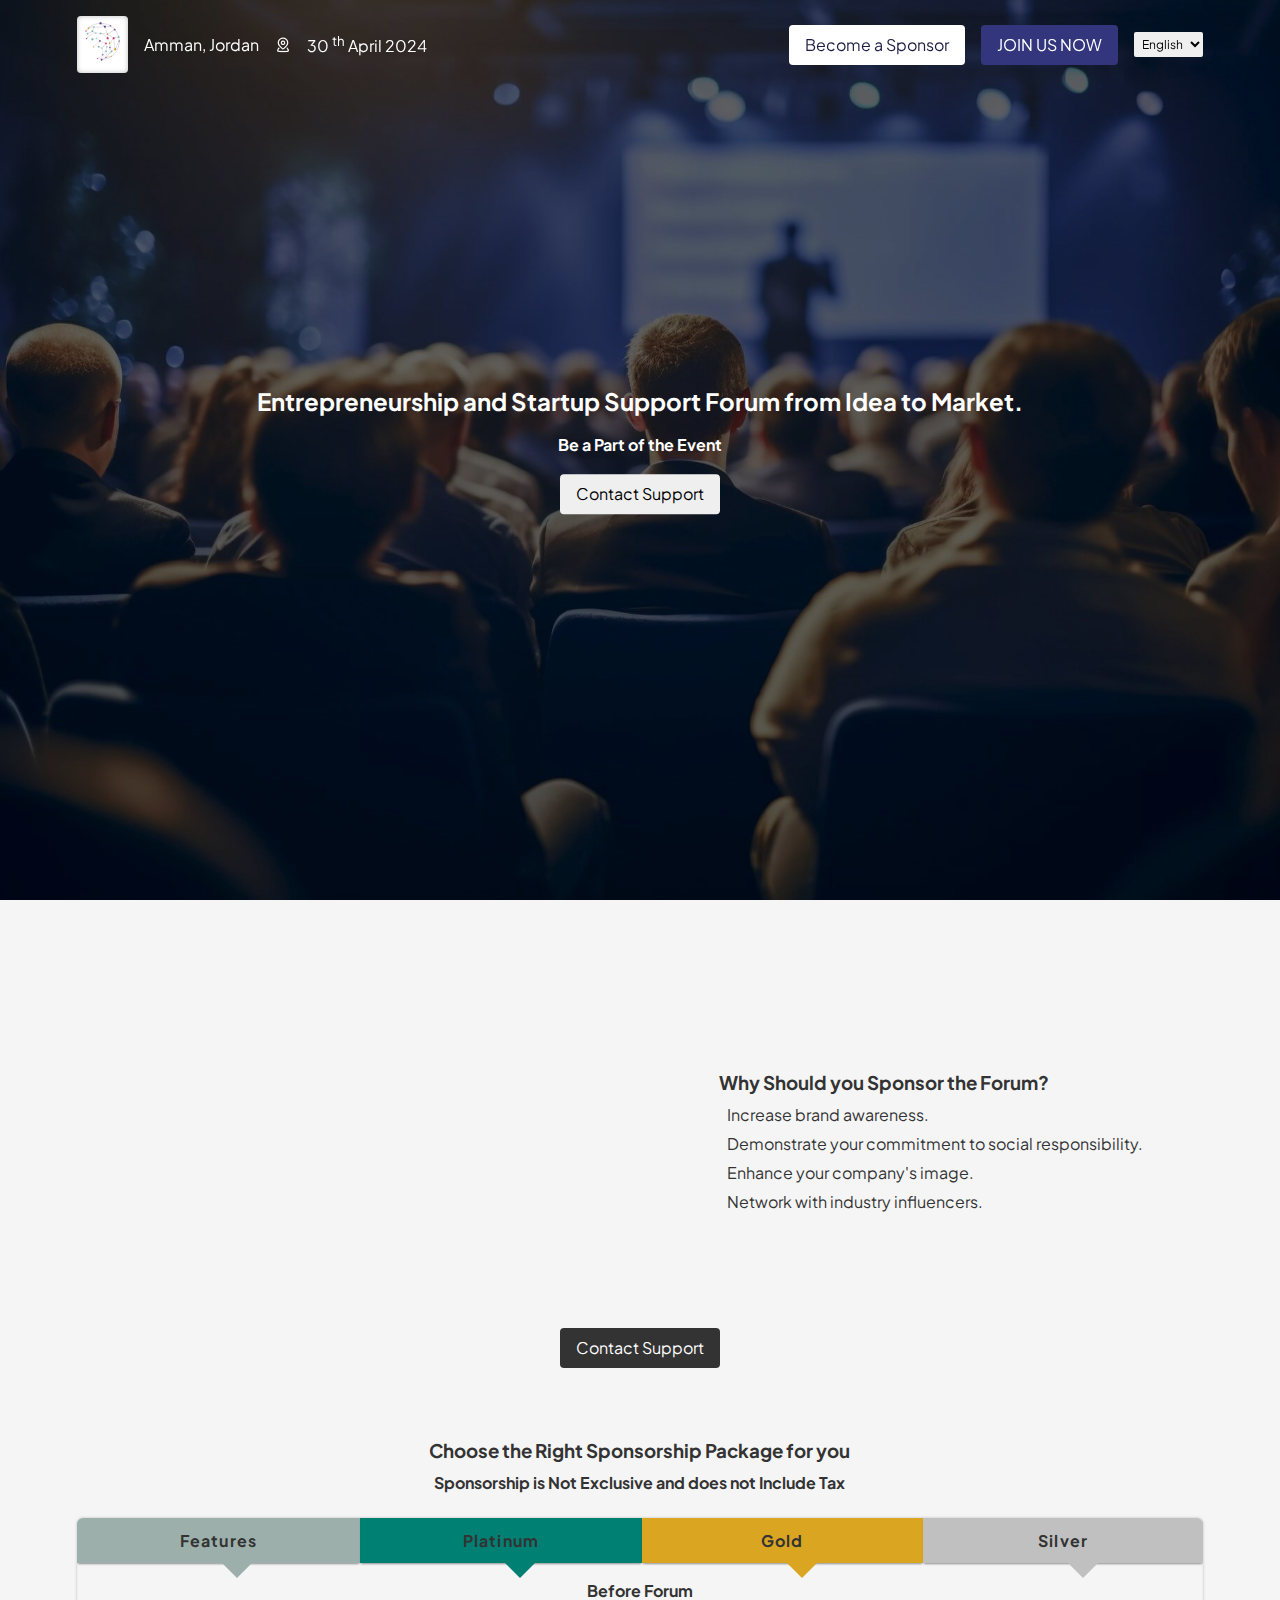
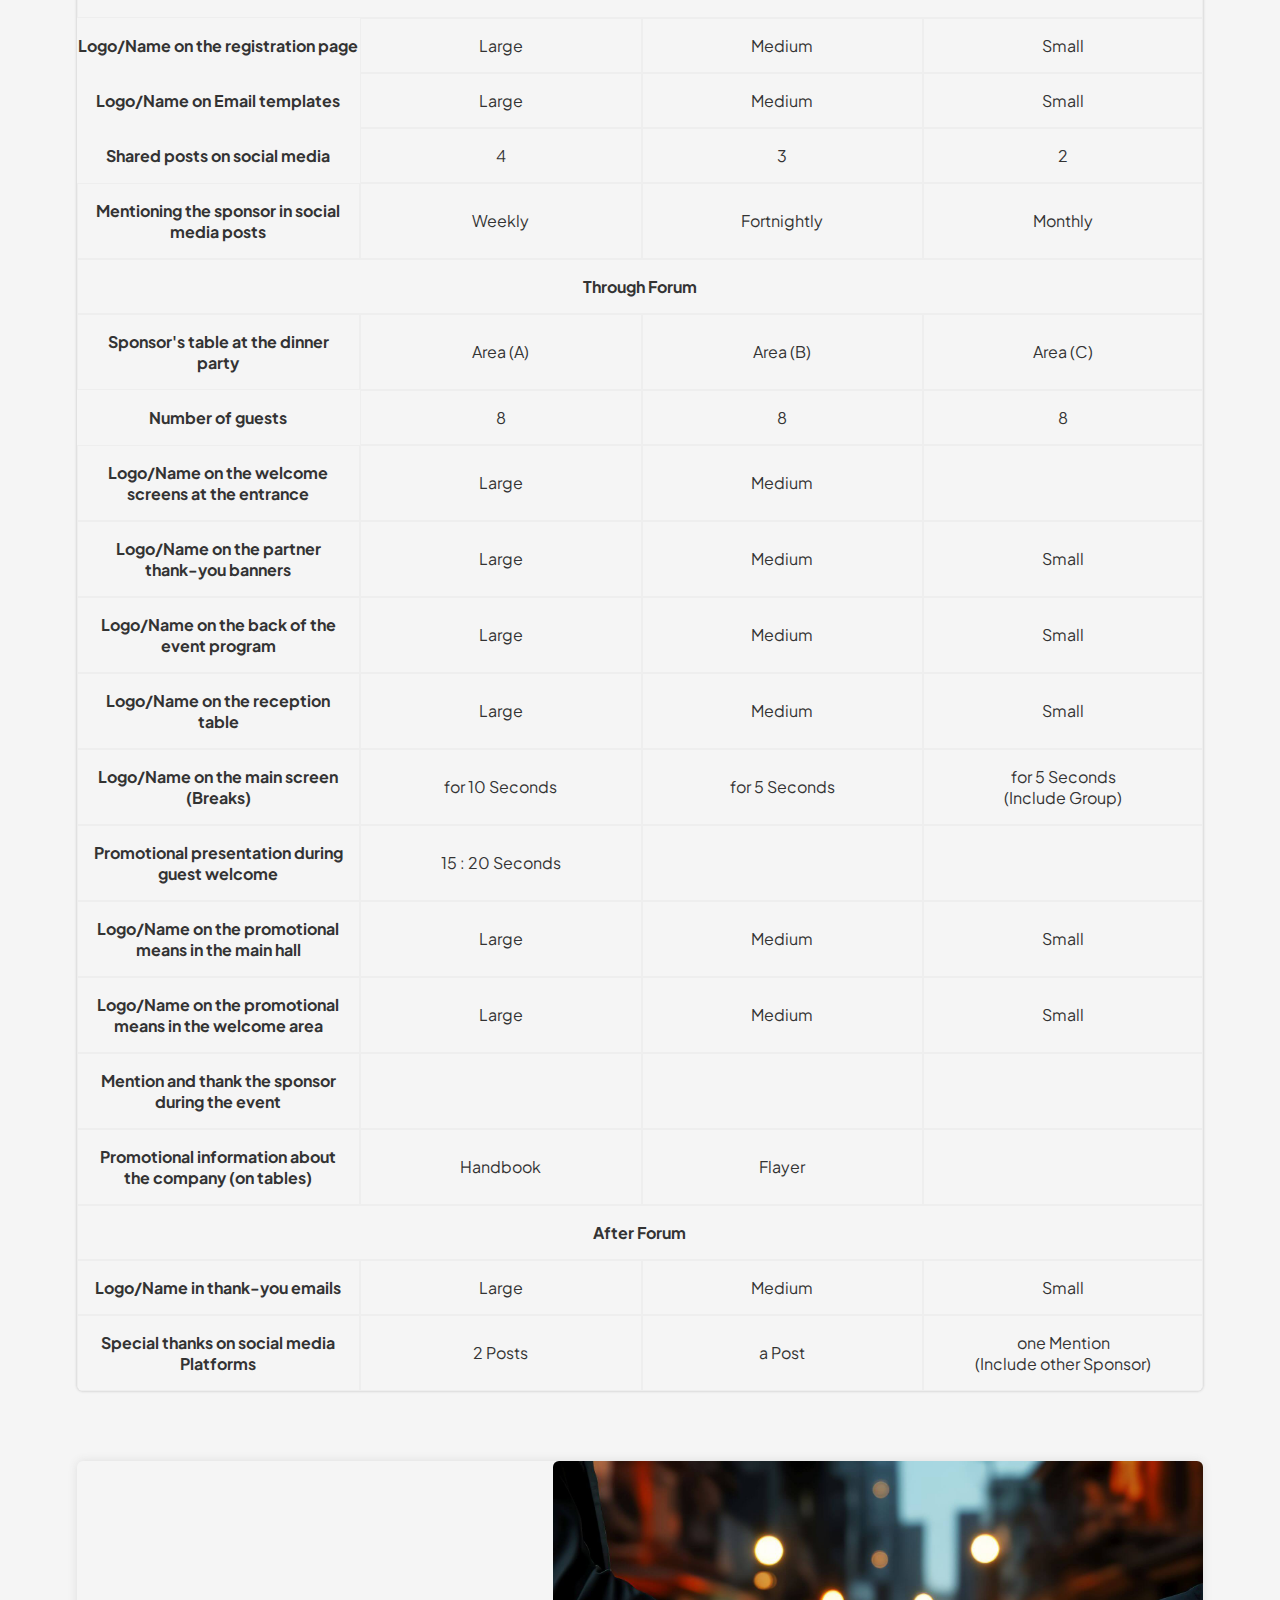
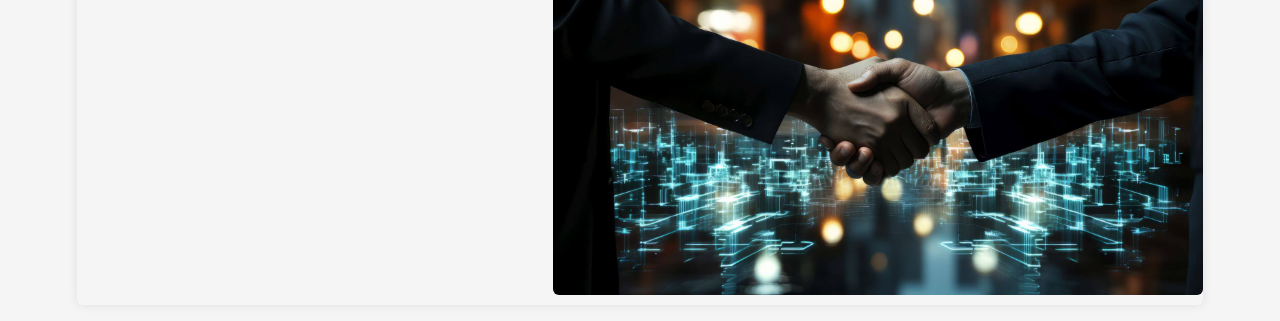
<file: sponsors.html>
<!DOCTYPE html>
<html lang="en">
  <head>
    <meta charset="UTF-8" />
    <meta name="viewport" content="width=device-width, initial-scale=1.0" />
    <meta
      name="description"
      content="Entrepreneurship & Startup Support Forum - From Idea to Market."
    />
    <title>Sponsors</title>

    <link rel="icon" href="imgs/logo-right.png" />

    <!-- Google Tag Manager -->
    <script>
      (function (w, d, s, l, i) {
        w[l] = w[l] || [];
        w[l].push({ "gtm.start": new Date().getTime(), event: "gtm.js" });
        var f = d.getElementsByTagName(s)[0],
          j = d.createElement(s),
          dl = l != "dataLayer" ? "&l=" + l : "";
        j.async = true;
        j.src = "https://www.googletagmanager.com/gtm.js?id=" + i + dl;
        f.parentNode.insertBefore(j, f);
      })(window, document, "script", "dataLayer", "GTM-M8VB9FVT");
    </script>
    <!-- End Google Tag Manager -->

    <!--  Google Fonts  -->
    <link rel="preconnect" href="https://fonts.googleapis.com" />
    <link rel="preconnect" href="https://fonts.gstatic.com" crossorigin />
    <link
      href="https://fonts.googleapis.com/css2?family=Cairo&family=Plus+Jakarta+Sans&display=swap"
      rel="stylesheet"
    />

    <!-- Fontawesome Library -->
    <link
      rel="stylesheet"
      href="https://cdnjs.cloudflare.com/ajax/libs/font-awesome/6.5.1/css/all.min.css"
      integrity="sha512-DTOQO9RWCH3ppGqcWaEA1BIZOC6xxalwEsw9c2QQeAIftl+Vegovlnee1c9QX4TctnWMn13TZye+giMm8e2LwA=="
      crossorigin="anonymous"
      referrerpolicy="no-referrer"
    />

    <!-- Components CSS File -->
    <link rel="stylesheet" href="css/components.css" />

    <!-- Main CSS File -->
    <link rel="stylesheet" href="css/sponsors.css" />

    <!-- Media Queries File -->
    <link rel="stylesheet" href="css/media-queries.css" />

    <!-- Utility JS File -->
    <script src="js/utils.js" defer></script>

    <!-- Main JS File -->
    <script src="js/sponsors.js" defer></script>
  </head>
  <body>
    <!-- Google Tag Manager (noscript) -->
    <noscript
      ><iframe
        src="https://www.googletagmanager.com/ns.html?id=GTM-M8VB9FVT"
        height="0"
        width="0"
        style="display: none; visibility: hidden"
      ></iframe
    ></noscript>
    <!-- End Google Tag Manager (noscript) -->
    <div class="scroller"></div>
    <h1 class="offscreen" data-translation="firstHeaderOffScreen">Sponsors</h1>
    <section class="inter-face">
      <h2 class="offscreen">Inter Face</h2>
      <header class="not-scrolled">
        <div class="container">
          <nav class="header__nav">
            <ul class="nav__list">
              <li>
                <a href="/">
                  <img
                    data-alt="Logo"
                    src="imgs/logo-right.png"
                    alt="Logo"
                    class="header-logo"
                    loading="lazy"
                    title="Logo"
                    width="58"
                    height="66"
                  />
                </a>
              </li>
              <li>
                <span data-translation="ammanJordan"> Amman, Jordan </span>
                <img
                  data-alt="Location"
                  alt="Location"
                  src="imgs/location-icon.png"
                  width="16"
                  height="17"
                />
              </li>
              <li>
                <span class="date" data-translation="date"
                  >30 <sup>th</sup> April 2024</span
                >
                <i class="fa-regular fa-calendar-days"></i>
              </li>
            </ul>
            <div class="nav__btns">
              <a href="#table" class="sponsor">
                <button
                  type="button"
                  class="btn-shape"
                  data-translation="beASponsor"
                >
                  Become a Sponsor
                </button>
              </a>

              <a href="#form" class="join-us">
                <button
                  type="submit"
                  class="btn-shape"
                  data-translation="joinUsNow"
                >
                  JOIN US NOW
                </button>
              </a>
              <select
                name="lang-selector"
                id="lang-selector"
                class="lang-selector"
                title="Select Language"
              >
                <option value="en" selected>English</option>
                <option value="ar">العربية</option>
              </select>
            </div>
          </nav>
        </div>
      </header>
      <section class="first-section">
        <h2 data-translation="mainHeader">
          Entrepreneurship and Startup Support Forum from Idea to Market.
        </h2>
        <p class="fw-b" data-translation="headerText">Be a Part of the Event</p>
        <a href="#form" class="support-contact">
          <button
            type="submit"
            class="btn-shape"
            data-translation="ContactSupport"
          >
            Contact Support
          </button>
        </a>
      </section>
    </section>
    <main>
      <div class="container">
        <div class="content">
          <section class="second-section m-t-b">
            <h2 class="offscreen" data-translation="SecondHeaderOffScreen">
              Benefits of the Forum
            </h2>
            <div class="nested-container">
              <!-- Here is the problem of the prettier  -->
              <div class="video-box">
                <div style="padding:56.37% 0 0 0;position:relative;">
                  <iframe src="https://player.vimeo.com/video/937745799?autoplay=1&loop=1&autopause=0"?badge=0&amp;autopause=0&amp;player_id=0&amp;app_id=58479" frameborder="0" allow="autoplay; fullscreen; picture-in-picture; clipboard-write" style="position:absolute;top:0;left:0;width:100%;height:100%;" title="Sponsors Video"></iframe>
                </div>
                <script src="https://player.vimeo.com/api/player.js"></script>
              </div>
              <div class="benefits-box">
                <h3 data-translation="benefitsBoxHeader" class="m-b10">
                  Why Should you Sponsor the Forum?
                </h3>
                <ul>
                  <li>
                    <span><i class="fa-regular fa-square-check"></i></span>
                    <span data-translation="firstBenefit"
                      >Increase brand awareness.</span
                    >
                  </li>
                  <li>
                    <span><i class="fa-regular fa-square-check"></i></span
                    ><span data-translation="secondBenefit"
                      >Demonstrate your commitment to social
                      responsibility.</span
                    >
                  </li>
                  <li>
                    <span><i class="fa-regular fa-square-check"></i></span
                    ><span data-translation="thirdBenefit"
                      >Enhance your company's image.</span
                    >
                  </li>
                  <li>
                    <span><i class="fa-regular fa-square-check"></i></span
                    ><span data-translation="fourthBenefit"
                      >Network with industry influencers.</span
                    >
                  </li>
                </ul>
              </div>
            </div>
            <div class="support-contact txt-center">
              <a href="#form">
                <button
                  type="submit"
                  class="btn-shape"
                  data-translation="ContactSupport"
                >
                  Contact Support
                </button>
              </a>
            </div>
          </section>

          <section class="third-section m-t-b">
            <h2 class="offscreen" data-translation="ThirdHeaderOffScreen">
              Sponsor Packages List
            </h2>
            <div class="packages-list">
              <hgroup class="m-b25">
                <h3
                  class="txt-center m-b10"
                  data-translation="packagesListMainHeader"
                >
                  Choose the Right Sponsorship Package for you
                </h3>
                <h4 class="txt-center" data-translation="packagesListAltHeader">
                  Sponsorship is Not Exclusive and does not Include Tax
                </h4>
              </hgroup>
              <div class="packages-table">
                <table id="table" class="packages">
                  <thead>
                    <tr>
                      <th class="features" data-translation="features">
                        Features
                      </th>
                      <th class="plat" data-translation="plat">Platinum</th>
                      <th class="gold" data-translation="gold">Gold</th>
                      <th class="silver" data-translation="silver">Silver</th>
                    </tr>
                  </thead>
                  <tbody>
                    <tr>
                      <td
                        colspan="4"
                        class="fw-b"
                        data-translation="beforeForum"
                      >
                        Before Forum
                      </td>
                    </tr>
                    <tr>
                      <th data-translation="tableFirstFeature">
                        Logo/Name on the registration page
                      </th>
                      <td data-translation="large">Large</td>
                      <td data-translation="med">Medium</td>
                      <td data-translation="small">Small</td>
                    </tr>
                    <tr>
                      <th data-translation="tableSecondFeature">
                        Logo/Name on Email templates
                      </th>
                      <td data-translation="large">Large</td>
                      <td data-translation="med">Medium</td>
                      <td data-translation="small">Small</td>
                    </tr>
                    <tr>
                      <th data-translation="tableThirdFeature">
                        Shared posts on social media
                      </th>
                      <td>4</td>
                      <td>3</td>
                      <td>2</td>
                    </tr>
                    <tr>
                      <td class="fw-b" data-translation="tableFourthFeature">
                        Mentioning the sponsor in social media posts
                      </td>
                      <td data-translation="weekly">Weekly</td>
                      <td data-translation="fort">Fortnightly</td>
                      <td data-translation="month">Monthly</td>
                    </tr>
                    <tr>
                      <td
                        colspan="4"
                        class="fw-b"
                        data-translation="throughForum"
                      >
                        Through Forum
                      </td>
                    </tr>
                    <tr>
                      <td class="fw-b" data-translation="tableFifthFeature">
                        Sponsor's table at the dinner party
                      </td>
                      <td data-translation="zoneA">Area (A)</td>
                      <td data-translation="zoneB">Area (B)</td>
                      <td data-translation="zoneC">Area (C)</td>
                    </tr>
                    <tr>
                      <th data-translation="tableSixthFeature">
                        Number of guests
                      </th>
                      <td>8</td>
                      <td>8</td>
                      <td>8</td>
                    </tr>
                    <tr>
                      <td class="fw-b" data-translation="tableSeventhFeature">
                        Logo/Name on the welcome screens at the entrance
                      </td>
                      <td data-translation="large">Large</td>
                      <td data-translation="med">Medium</td>
                      <td>
                        <i
                          title="not available in this card"
                          class="fa-regular fa-circle-xmark c-red"
                        ></i>
                      </td>
                    </tr>
                    <tr>
                      <td class="fw-b" data-translation="tableEighthFeature">
                        Logo/Name on the partner thank-you banners
                      </td>
                      <td data-translation="large">Large</td>
                      <td data-translation="med">Medium</td>
                      <td data-translation="small">Small</td>
                    </tr>
                    <tr>
                      <td class="fw-b" data-translation="tableNinthFeature">
                        Logo/Name on the back of the event program
                      </td>
                      <td data-translation="large">Large</td>
                      <td data-translation="med">Medium</td>
                      <td data-translation="small">Small</td>
                    </tr>
                    <tr>
                      <td class="fw-b" data-translation="tableTenthFeature">
                        Logo/Name on the reception table
                      </td>
                      <td data-translation="large">Large</td>
                      <td data-translation="med">Medium</td>
                      <td data-translation="small">Small</td>
                    </tr>
                    <tr>
                      <td class="fw-b" data-translation="tableEleventhFeature">
                        Logo/Name on the main screen (Breaks)
                      </td>
                      <td data-translation="duration1">for 10 Seconds</td>
                      <td data-translation="duration2">for 5 Seconds</td>
                      <td data-translation="duration3">
                        for 5 Seconds <br />(Include Group)
                      </td>
                    </tr>
                    <tr>
                      <td class="fw-b" data-translation="tableTwelfthFeature">
                        Promotional presentation during guest welcome
                      </td>
                      <td data-translation="duration4">15 : 20 Seconds</td>
                      <td>
                        <i
                          title="not available in this card"
                          class="fa-regular fa-circle-xmark c-red"
                        ></i>
                      </td>
                      <td>
                        <i
                          title="not available in this card"
                          class="fa-regular fa-circle-xmark c-red"
                        ></i>
                      </td>
                    </tr>
                    <tr>
                      <td
                        class="fw-b"
                        data-translation="tableThirteenthFeature"
                      >
                        Logo/Name on the promotional means in the main hall
                      </td>
                      <td data-translation="large">Large</td>
                      <td data-translation="med">Medium</td>
                      <td data-translation="small">Small</td>
                    </tr>
                    <tr>
                      <td
                        class="fw-b"
                        data-translation="tableFourteenthFeature"
                      >
                        Logo/Name on the promotional means in the welcome area
                      </td>
                      <td data-translation="large">Large</td>
                      <td data-translation="med">Medium</td>
                      <td data-translation="small">Small</td>
                    </tr>
                    <tr>
                      <td class="fw-b" data-translation="tableFifteenthFeature">
                        Mention and thank the sponsor during the event
                      </td>
                      <td>
                        <i
                          title="available"
                          class="fa-solid fa-circle-check c-lime-green"
                        ></i>
                      </td>
                      <td>
                        <i
                          title="available"
                          class="fa-solid fa-circle-check c-lime-green"
                        ></i>
                      </td>
                      <td>
                        <i
                          title="not available in this card"
                          class="fa-regular fa-circle-xmark c-red"
                        ></i>
                      </td>
                    </tr>
                    <tr>
                      <td class="fw-b" data-translation="tableSixteenthFeature">
                        Promotional information about the company (on tables)
                      </td>
                      <td data-translation="handBook">Handbook</td>
                      <td data-translation="flayer">Flayer</td>
                      <td>
                        <i
                          title="not available in this card"
                          class="fa-regular fa-circle-xmark c-red"
                        ></i>
                      </td>
                    </tr>
                    <tr>
                      <td
                        colspan="4"
                        class="fw-b"
                        data-translation="afterForum"
                      >
                        After Forum
                      </td>
                    </tr>
                    <tr>
                      <td
                        class="fw-b"
                        data-translation="tableEighteenthFeature"
                      >
                        Logo/Name in thank-you emails
                      </td>
                      <td data-translation="large">Large</td>
                      <td data-translation="med">Medium</td>
                      <td data-translation="small">Small</td>
                    </tr>
                    <tr>
                      <td
                        class="fw-b"
                        data-translation="tableNineteenthFeature"
                      >
                        Special thanks on social media Platforms
                      </td>
                      <td data-translation="2 posts">2 Posts</td>
                      <td data-translation="1 post">a Post</td>
                      <td data-translation="mention">
                        one Mention <br />
                        (Include other Sponsor)
                      </td>
                    </tr>
                  </tbody>
                </table>
              </div>
            </div>
          </section>

          <section class="fourth-section">
            <div id="form" class="form-field">
              <script
                charset="utf-8"
                type="text/javascript"
                src="//js-eu1.hsforms.net/forms/embed/v2.js"
              ></script>
              <script>
                hbspt.forms.create({
                  region: "eu1",
                  portalId: "144280262",
                  formId: "843b1d48-28dd-48a4-8ddb-1a31d48e7fc6",
                });
              </script>
            </div>
            <div class="img-field m-b10">
              <img
                src="imgs/futuristic-business-scene-with-ultra-modern-ambiance.jpg"
                data-alt="Image"
                alt="Image"
                width="1920"
                height="1280"
                loading="lazy"
              />
            </div>
          </section>
        </div>
      </div>
    </main>
  </body>
</html>
</file>
<file: css/components.css>
:root[lang="en"] {
  --f-f: "Plus Jakarta Sans", sans-serif;
  --left-value: 0;
  --right-value: auto;
}

:root[lang="ar"] {
  --f-f: "Cairo", sans-serif;
  --left-value: auto;
  --right-value: 0;
}

/* Resets */
* {
  padding: 0;
  margin: 0;
  box-sizing: border-box;
}

ul {
  list-style: none;
}

a {
  color: white;
  text-decoration: none;
}

/* General Styles */
html {
  scroll-behavior: smooth;
}

body {
  font-family: var(--f-f);
  -webkit-tap-highlight-color: transparent;
  background-color: #f5f5f5;
  color: #333;
  font-size: clamp(1rem, 1.2vw, 1.5rem);
}

button,
input,
textarea,
select,
option {
  font: inherit;
}

img {
  display: block;
  max-width: 100%;
  height: auto;
}

p {
  line-height: 1.6;
}

.not-scrolled {
  background-color: rgba(255, 255, 255, 0);
  transition: 2s;
}

.scrolled {
  backdrop-filter: blur(5px);
  background-color: rgba(212, 197, 197, 0.5);
  transition: background-color 2s;
}

header .header-logo {
  width: 100%;
  height: 57px;
  background-color: #fff;
  padding: 0.25rem;
  border-radius: 0.25rem;
  box-shadow: 0 0 5px #33333354 inset;
  cursor: pointer;
}

.nav__btns .lang-selector {
  padding: 4px;
  cursor: pointer;
  border-radius: 2px;
  transition: 0.3s ease-in-out;
  border: none;
  font-size: 12px;
}

.lang-selector:hover {
  background-color: #33367c;
  color: #fff;
}

.scroller {
  position: fixed;
  left: var(--left-value);
  right: var(--right-value);
  top: 0;
  height: 3px;
  width: 0;
  border-radius: 4px;
  background-color: #454887;
  z-index: 999;
}

/* Styling Swiper */
.swiper {
  width: 90%;
  margin-bottom: 1rem;
  padding: 1rem;
  overflow-x: hidden;
  position: static;
}

.swiper-button-next,
.swiper-button-prev {
  top: 65%;
}

.swiper .card {
  text-align: center;
  transition: 0.3s;
  padding: 0.5rem;
  cursor: grabbing;
}

.swiper .card:hover {
  transform: translateY(-5px);
  box-shadow: 0 0 5px #3333339c;
  border-radius: 10px;
}

.swiper .card img {
  width: 130px;
  height: 130px;
  object-fit: cover;
  border-radius: 50%;
  margin: 0 auto;
}

.swiper-pagination {
  top: 480px;
}

#swiper-2 .section-6-box-text {
  margin-bottom: 1rem;
}

.swiper-pagination-bullet {
  height: 7px;
  width: 26px;
  border-radius: 25px;
  background: #007aff;
  margin-top: 25px;
}
</file>
<file: css/sponsors.css>
/* Custom Properties */
:root[lang="en"] {
  --p-t: 45px;
  --p-d: -10000px;
}

:root[lang="ar"] {
  --p-t: 42px;
  --p-d: 10000px;
}

/* Components */
.container {
  width: clamp(335px, 88vw, 1600px);
  padding: 1rem 0;
  margin: 0 auto;
}

/* Utility Classes */
.d-none {
  display: none;
}

.txt-center {
  text-align: center;
}

.fw-b {
  font-weight: bold;
}

.btn-shape {
  border-radius: 4px;
  padding: 8px 16px;
  line-height: 24px;
  border: none;
  cursor: pointer;
  transition: 0.3s ease-in-out;
}

.m-t-b {
  margin: clamp(50px, 5.5vw, 100px) 0;
}

.m-b5 {
  margin-bottom: 5px;
}

.m-b10 {
  margin-bottom: 10px;
}

.m-b25 {
  margin-bottom: 25px;
}

.c-red {
  color: rgba(255, 0, 0, 0.459);
}

.c-lime-green {
  color: rgba(50, 205, 50, 0.616);
}

.offscreen {
  position: absolute;
  left: var(--p-d);
}

/* The Content of the Page */
.inter-face {
  min-height: 100vh;
  background-image: url(../imgs/people-taking-part-high-protocol-event\ .jpg);
  background-size: cover;
  background-position: center;
  color: #fff;
  position: relative;
  z-index: 1;
}

.inter-face::before {
  content: "";
  position: absolute;
  inset: 0;
  width: 100%;
  height: 100%;
  background-color: rgb(0 0 0 / 60%);
  z-index: -1;
}

header {
  position: fixed;
  width: 100%;
  top: 0;
  left: 0;
  z-index: 10;
}

header .header__nav {
  display: flex;
  align-items: center;
  justify-content: space-between;
}

.header__nav :is(.nav__list, .nav__list li, .nav__btns) {
  display: flex;
  align-items: center;
  gap: 1rem;
}

.nav__btns .sponsor button {
  background-color: #fff;
  color: #1c1c44;
}

.nav__btns .join-us button {
  background-color: #33367c;
  color: white;
}

.nav__btns :is(.sponsor, .join-us) button {
  transition: 0.2s ease-in-out;
}

.nav__btns .sponsor button:hover {
  color: #1c1c44af;
}

.nav__btns .join-us button:hover {
  color: #ccc;
}

/* main */
/* First Section */
.first-section {
  display: flex;
  flex-direction: column;
  align-items: center;
  gap: 1rem;
  position: absolute;
  left: 50%;
  top: 50%;
  transform: translate(-50%, -50%);
  width: 100%;
  text-align: center;
  text-wrap: balance;
}

.first-section .support-contact button:hover {
  color: #fff;
  background-color: #333;
}

/* Second Section */
.second-section .nested-container {
  display: flex;
  align-items: center;
  justify-content: center;
  gap: 2rem;
  flex-wrap: wrap;
  margin-bottom: 2rem;
}

.second-section .video-box {
  width: 550px;
}

.second-section .benefits-box ul {
  display: flex;
  flex-direction: column;
  gap: 0.5rem;
}

.second-section .benefits-box ul li {
  display: flex;
  align-items: center;
  gap: 0.5rem;
}

.second-section .benefits-box ul li i {
  color: #3599a1;
}

.second-section .support-contact button {
  color: #fff;
  background-color: #333;
}

.second-section .support-contact button:hover {
  color: #333;
  background-color: #fff;
}

/* Third Section */
.packages-table {
  box-shadow: 0 0 3px #3333334b;
  overflow: auto;
  border-radius: 6px;
}

.packages {
  min-width: 1000px;
  width: 100%;
  border-spacing: 0;
  position: relative;
}

.packages tr {
  text-align: center;
  transition: 0.3s;
}

.packages tr:hover {
  background-color: #c4e4ff86;
}

.packages td {
  padding: 16px;
  border: thin solid #eee;
}

.packages :is(th, td) {
  width: 300px;
  max-width: 100%;
}

.packages thead th {
  padding: 0.3rem;
  box-shadow: 0 2px 2px -1px rgba(0, 0, 0, 0.4);
  height: 45px;
  letter-spacing: 1.2px;
}

.packages thead :where(.features, .plat, .gold, .silver) {
  position: relative;
}

.packages thead .features {
  background-color: #9cafaa;
}

.packages thead .plat {
  background-color: #007f73;
}

.packages thead .gold {
  background-color: goldenrod;
}

thead .silver {
  background-color: silver;
}

.packages thead .features::before,
.plat::before,
.gold::before,
.silver::before {
  content: "";
  position: absolute;
  top: var(--p-t);
  left: 145px;
  width: 0;
  height: 0;
  border-left: 15px solid transparent;
  border-right: 15px solid transparent;
  border-top: 15px solid transparent;
}

.packages thead .features::before {
  border-top-color: #9cafaa;
}

.packages thead .plat::before {
  border-top-color: #007f73;
}

.packages thead .gold::before {
  border-top-color: goldenrod;
}

.packages thead .silver::before {
  border-top-color: silver;
}

/* Section 4 */
.fourth-section {
  margin-top: clamp(50px, 5.5vw, 100px);
  display: flex;
  justify-content: space-between;
  flex-wrap: wrap-reverse;
  box-shadow: 0 0 10px #ddd;
  border-radius: 6px;
}

.fourth-section .form-field {
  padding: 1rem;
  flex-grow: 1;
}

.fourth-section .img-field img {
  width: 650px;
  border-radius: 6px;
}
</file>
<file: css/media-queries.css>
@media (max-width: 767px) {
  /* === Main Page ===*/

  /* => Section 1 */
  .join_us-btn,
  .support-btn {
    display: none;
  }

  nav {
    font-size: 14px;
    width: 100%;
  }

  .logo-side,
  .location,
  .date-box,
  .nav__btns {
    gap: 0.3rem;
  }

  .header-logo {
    display: none;
  }

  .height-180px {
    height: 265px;
  }

  .hero-main_text {
    font-size: 32px;
  }

  .hero-secondary_text {
    font-size: 18px;
  }

  .orange-txt {
    font-size: 32px;
    line-height: 50px;
  }

  .hero-btn {
    padding: 12px 24px;
    font-size: 16px;
  }

  .hero-secondary_text {
    width: 300px;
  }

  .hero-secondary_text span {
    width: 100px;
  }

  /* => Section 2 */
  .section-2 {
    padding: 10px;
  }

  .section-2 .section-2-text {
    font-size: 14px;
    text-align: center;
  }

  .section-2-box .section-2-entity {
    font-size: 12px;
    line-height: 18px;
  }

  .section-2-box .number {
    font-size: 20px;
    line-height: 30px;
  }

  /* => Section 3 */
  .section-3 {
    padding: 60px 10px;
  }

  .section-3-box {
    font-size: 12px;
    line-height: 18px;
  }

  .section-3-icon img {
    width: 40px;
    height: 40px;
  }

  /* => Section 4 */
  .section-4 {
    padding: 0 24px;
  }

  .section-4-main_text {
    font-size: 24px;
    line-height: 36px;
    width: 100%;
  }

  .section-4-container {
    flex-direction: column;
  }

  .section-4-paragraph {
    font-size: 14px;
    width: 100%;
  }

  .section-4-video {
    width: 100%;
  }

  .section-4-paragraph button {
    padding: 10px 20px;
  }

  /* => Section 5 */
  .section-5 {
    padding: 60px 0;
  }

  .section-5-container > h1 {
    font-size: 24px;
    line-height: 36px;
  }

  .section-5-section-header {
    font-size: 18px;
    line-height: 27px;
    width: 297px;
  }

  .section-5-section {
    width: 345px;
  }

  .section-5-sections hr {
    width: 100%;
  }

  .section-5-section p {
    width: 100%;
  }

  /* => Section 6 */
  .section-6 {
    padding: 0 24px;
  }

  .section-6-text h1 {
    font-size: 24px;
    line-height: 36px;
  }

  .section-6-text p {
    font-size: 18px;
    width: 100%;
  }

  .section-6-name {
    font-size: 16px;
  }

  .swiper-button-next,
  .swiper-button-prev {
    display: none;
  }

  /* => Section 7 */
  .section-7 {
    padding: 60px 24px;
  }

  .section-7 .video {
    width: 100%;
  }

  .section-7 img {
    border-radius: 8px;
  }

  /* => Section 8 */
  .section-8-text h1 {
    font-size: 22px;
    line-height: 36px;
    text-align: center;
  }

  .section-8-text p {
    font-size: 18px;
  }

  .section-8-container {
    flex-direction: column;
    gap: 32px;
  }

  /* => Section 9 */
  .section-9 {
    padding: 60px 24px;
  }

  .section-9-container {
    flex-wrap: wrap;
    justify-content: center;
  }

  .section-9-container img {
    width: 250px;
  }

  /* => Section 11 */
  .section-11 {
    padding: 60px 0;
  }

  .section-11-container {
    flex-direction: column;
  }

  /* => Section 12*/
  .section-12 {
    flex-direction: column;
  }

  .section-12-section .mid-section {
    font-size: 45px;
  }

  /* => Section 13 */
  .section-13 {
    padding: 60px 24px;
  }

  .section-13-main .form-field {
    width: 365px;
  }

  .section-13-main img {
    display: none;
  }

  /* => Section 14 */
  .section-14 {
    padding: 0 24px;
  }

  .section-14-container {
    flex-direction: column;
  }

  .section-14-info {
    width: 100%;
  }

  /* => Section 15 */
  .section-15 {
    padding: 60px 0;
  }

  .section-15-container {
    flex-direction: column;
  }

  .section-15-container .questions > div {
    width: 345px;
  }

  .questions h1 {
    line-height: 30px;
    margin-bottom: 10px;
  }

  /* => Foot */
  footer {
    padding: 32px 24px;
  }

  footer .info {
    width: 100%;
    flex-direction: column;
    gap: 1.5rem;
  }

  /* Counter-Down-Timer */
  .count-down-title {
    font-size: 18px;
  }

  .time_number {
    font-size: 20px;
    line-height: 30px;
  }

  .time_unit {
    font-size: 12px;
    line-height: 18px;
  }

  .time-div button {
    padding: 8px;
  }

  #language-switch-button {
    padding: 4px 8px;
  }

  #language-switch-button i {
    font-size: 18px;
  }

  .swiper {
    width: 100%;
  }

  .swiper-pagination-bullet {
    width: 20px;
  }

  /* Sponsor Page */
  /* Header */
  .header__nav :is(.nav__list, .nav__list li, .nav__btns) {
    gap: 0.3rem;
  }

  .header__nav li i {
    font-size: 16px;
  }

  header .header__nav .nav__btns :where(.sponsor, .join-us) {
    display: none;
  }

  /* Second Section */
  .second-section {
    justify-content: flex-start;
  }

  /* Tabel  */
  .packages thead .features::before,
  .plat::before,
  .gold::before,
  .silver::before {
    left: 115px;
  }
}

@media (min-width: 768px) {
  footer .info {
    align-items: center;
  }
}

@media (min-width: 768px) and (max-width: 1199px) {
  .packages thead .features::before,
  .plat::before,
  .gold::before,
  .silver::before {
    left: 115px;
  }
}

@media (min-width: 1500px) {
  .packages thead .features::before,
  .plat::before,
  .gold::before,
  .silver::before {
    left: 185px;
  }
}
</file>
